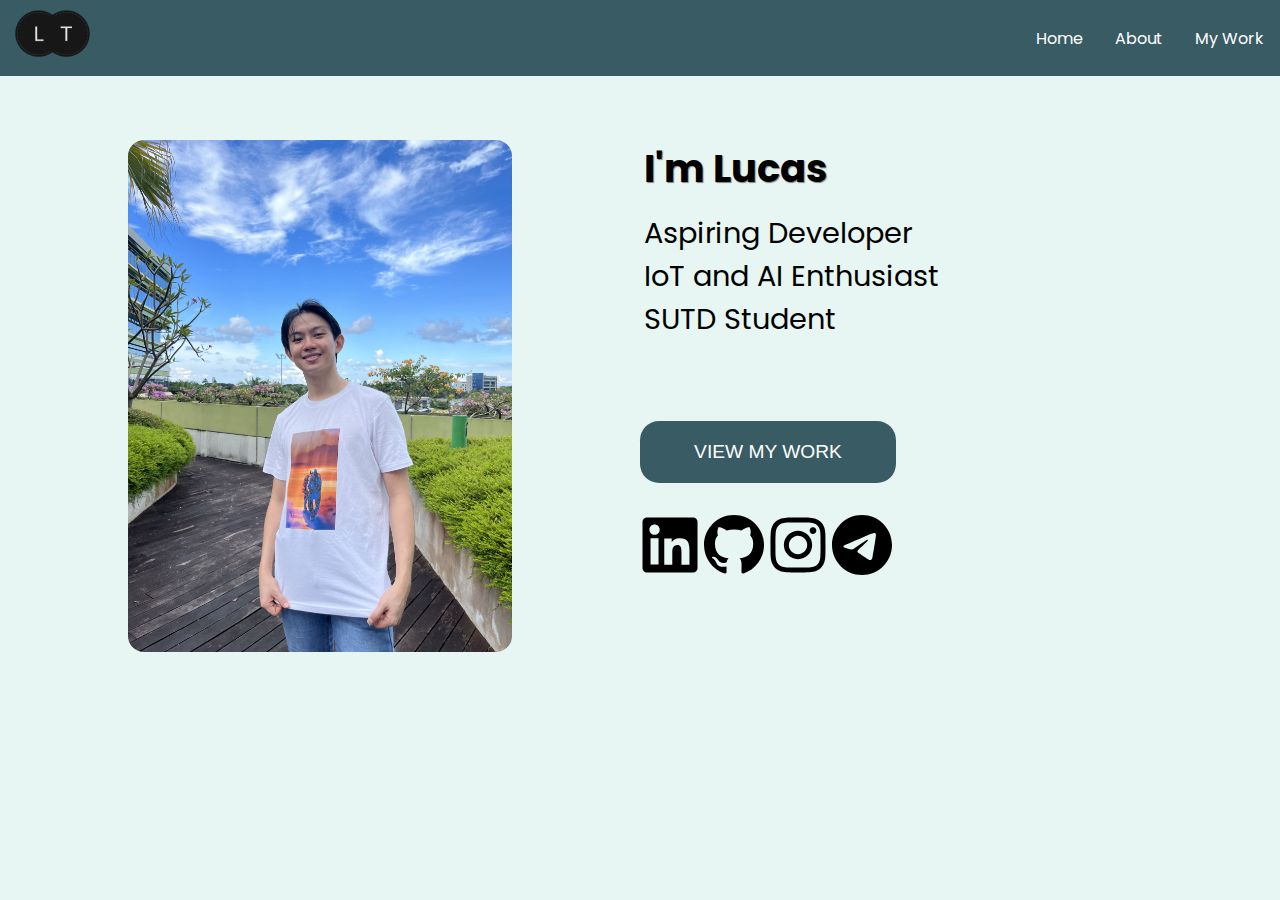
<file: index.html>
<!DOCTYPE html>
<html lang="en">
<head>
    <meta charset="UTF-8">
    <meta http-equiv="X-UA-Compatible" content="IE=edge">
    <meta name="viewport" content="width=device-width, initial-scale=1.0">
    <title>Home</title>
    <link rel="stylesheet" href="styles.css">
    <script src="script.js" defer></script>
    
</head>
<body>
    <header>
        <nav class="navbar">
            <div class="'brand-icon">
                <img src="./assets//icons/LT-logos_transparent 1.svg" alt="">
            </div>

            <a href="#" class="toggle-button">
                <span class="bar"></span>
                <span class="bar"></span>
                <span class="bar"></span>
            </a>

            <div class="navbar-links">
                <ul>
                    <li><a href="index.html">Home</a></li>
                    <li><a href="about.html">About</a></li>
                    <li><a href="projects.html">My Work</a></li>
                </ul>
            </div>
        </nav>
        

    </header>

    <section class="introduction">
        <img class='portrait' src="assets/images/homepage/IMG_3194.jpg" alt="">
        <section class="introductory-text">
            <h1>I'm Lucas</h1>
            <p>Aspiring Developer</p>
            <p>IoT and AI Enthusiast</p>
            <p>SUTD Student</p>
        </section>
        <section class="view-projects">
            <button class="button"><a href="projects.html">VIEW MY WORK</a></button>
            <footer class="contact-icons">
                <ul>
                    <li><a href="https://www.linkedin.com/in/lucas-toh"><img src="./assets/icons/akar-icons_linkedin-box-fill.svg" alt=""></a></li>
                    <li><a href="https://github.com/tohhylucas"><img src="./assets/icons/akar-icons_github-fill.svg" alt=""></a></li>
                    <li><a href="https://www.instagram.com/tohhylucas/"><img src="./assets/icons/akar-icons_instagram-fill.svg" alt=""></a></li>
                    <li><a href="https://t.me/lucasismyname"><img src="./assets/icons/akar-icons_telegram-fill.svg" alt=""></a></li>
                </ul>
            </footer>
        </section>
    </section>

    
</body>
</html>
</file>
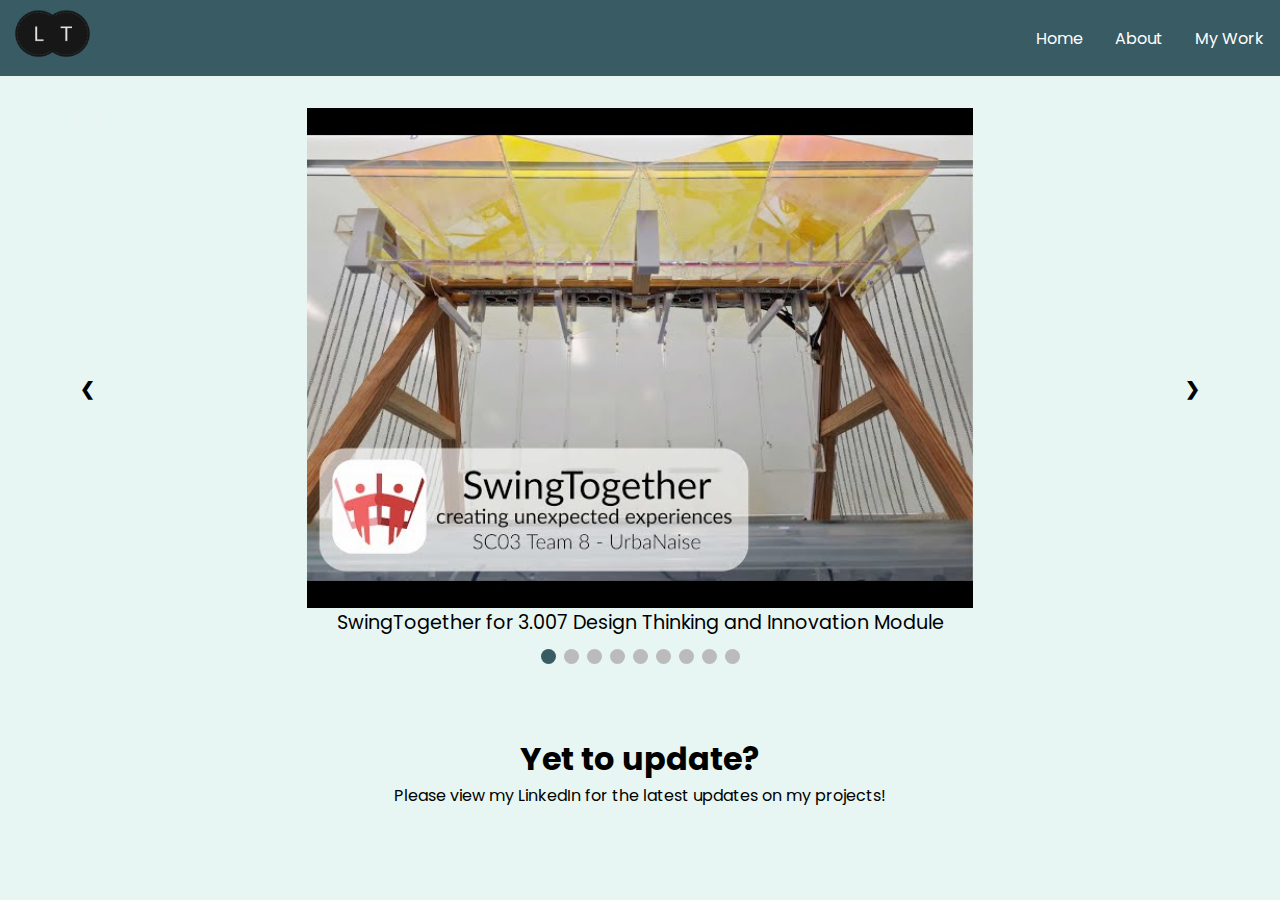
<file: projects.html>
<!DOCTYPE html>
<html lang="en">
<head>
    <meta charset="UTF-8">
    <meta http-equiv="X-UA-Compatible" content="IE=edge">
    <meta name="viewport" content="width=device-width, initial-scale=1.0">
    <title>About Me</title>
    <link rel="stylesheet" href="styles.css">
    <script src="script.js" defer></script>

</head>
<body>
    <header>
        <nav class="navbar">
            <div class="'brand-icon">
                <img src="./assets//icons/LT-logos_transparent 1.svg" alt="">
            </div>

            <a href="#" class="toggle-button">
                <span class="bar"></span>
                <span class="bar"></span>
                <span class="bar"></span>
            </a>

            <div class="navbar-links">
                <ul>
                    <li><a href="index.html">Home</a></li>
                    <li><a href="about.html">About</a></li>
                    <li><a href="projects.html">My Work</a></li>
                </ul>
            </div>
        </nav>
    </header>




<section class="carousel">
        
        <!-- Slideshow container -->
<div class="slideshow-container">

    <!-- Full-width images with number and caption text -->
    <div class="mySlides fade">
      <div class="numbertext">1 / 9</div>
      <a href="/projects_html/1.html"><img src="assets/images/projects/1.jpg" ></a>
      <div class="text">SwingTogether for 3.007 Design Thinking and Innovation Module
      </div>
    </div>
  
    <div class="mySlides fade">
      <div class="numbertext">2 / 9</div>
      <a href="/projects_html/2.html"><img src="assets/images/projects/2.jpg"></a>
      <div class="text">Our entry for the DSTA BrainHack 2022 Hackathon</div>
    </div>
  
    <div class="mySlides fade">
      <div class="numbertext">3 / 9</div>
      <a href="/projects_html/3.html"><img src="assets/images/projects/3.jpg"></a>
      <div class="text">Laundry Price and Debt Tracker I made for my father</div>
    </div>
    
    <div class="mySlides fade">
        <div class="numbertext">4 / 9</div>
        <a href="/projects_html/4.html"><img src="assets/images/projects/4.jpg"></a>
        <div class="text">Our entry for the NUS LifeHack 2022 Hackathon</div>
    </div>

    <div class="mySlides fade">
        <div class="numbertext">5 / 9</div>
        <a href="/projects_html/5.html"><img src="assets/images/projects/5.jpg"></a>
        <div class="text">Personal OpenCV Project to solve a particular gamemode from Human Benchmark</div>
    </div>

    <div class="mySlides fade">
        <div class="numbertext">6 / 9</div>
        <a href="/projects_html/6.html"><img src="assets/images/projects/6.jpg"></a>
        <div class="text">Data Driven World Machine Learning Project</div>
    </div>

    <div class="mySlides fade">
        <div class="numbertext">7 / 9</div>
        <a href="/projects_html/7.html"><img src="assets/images/projects/7.jpg" style="margin-left: 28%;"></a>
        <div class="text">Designing Energy Systems Project</div>
    </div>

    <div class="mySlides fade">
        <div class="numbertext">8 / 9</div>
        <a href="/projects_html/8.html"><img src="assets/images/projects/8.jpg" style="margin-left: 34%;"></a>
        <div class="text">Say Hello to AIPARELLO</div>
    </div>

    <div class="mySlides fade">
        <div class="numbertext">8 / 9</div>
        <a href="/projects_html/9.html"><img src="assets/images/projects/9.jpg" style="margin-left: 25%;"></a>
        <div class="text">Traffic Light Showdown</div>
    </div>

    

    
  
    <!-- Next and previous buttons -->
    <a class="prev" onclick="plusSlides(-1)">&#10094;</a>
    <a class="next" onclick="plusSlides(1)">&#10095;</a>
  </div>
  <br>
  
  <!-- The dots/circles -->
  <div class='dots' style="text-align:center">
    <span class="dot" onclick="currentSlide(1)"></span>
    <span class="dot" onclick="currentSlide(2)"></span>
    <span class="dot" onclick="currentSlide(3)"></span>
    <span class="dot" onclick="currentSlide(4)"></span>
    <span class="dot" onclick="currentSlide(5)"></span>
    <span class="dot" onclick="currentSlide(6)"></span>
    <span class="dot" onclick="currentSlide(7)"></span>
    <span class="dot" onclick="currentSlide(8)"></span>
    <span class="dot" onclick="currentSlide(9)"></span>
  </div>
        
    </section>

    <div class="bottom-text">
        <h1> Yet to update?</h1>
        <p> Please view my LinkedIn for the latest updates on my projects!</p>
    </div>
</body>
</file>
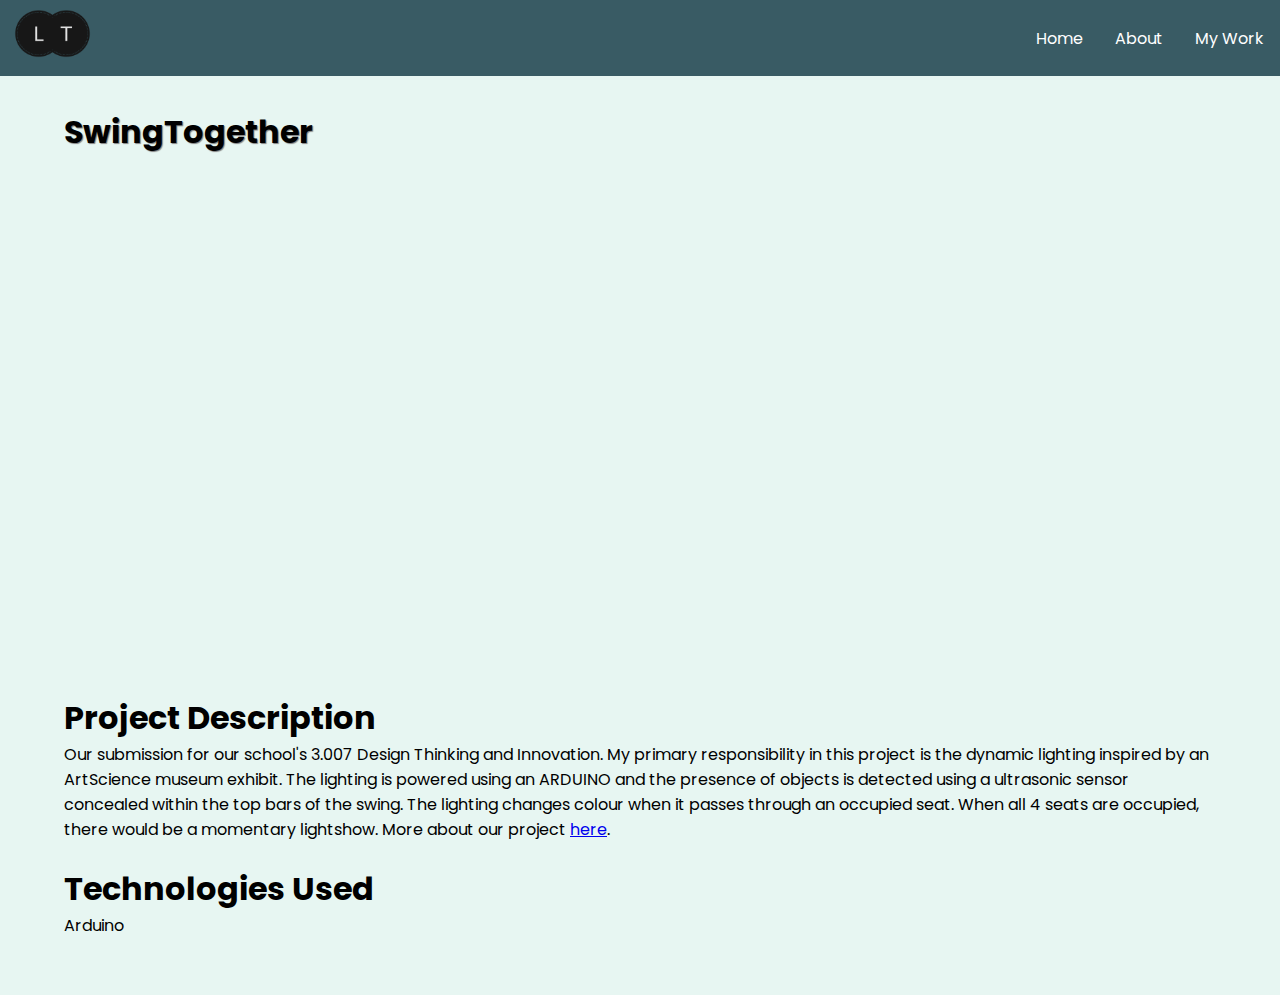
<file: projects_html/1.html>
<!DOCTYPE html>
<html lang="en">
<head>
    <meta charset="UTF-8">
    <meta http-equiv="X-UA-Compatible" content="IE=edge">
    <meta name="viewport" content="width=device-width, initial-scale=1.0">
    <title>About Me</title>
    <link rel="stylesheet" href="../styles.css">
    <script src="../script.js" defer></script>

</head>
<body>
    <header>
        <nav class="navbar">
            <div class="'brand-icon">
                <img src="../assets//icons/LT-logos_transparent 1.svg" alt="">
            </div>

            <a href="#" class="toggle-button">
                <span class="bar"></span>
                <span class="bar"></span>
                <span class="bar"></span>
            </a>

            <div class="navbar-links">
                <ul>
                    <li><a href="../index.html">Home</a></li>
                    <li><a href="../about.html">About</a></li>
                    <li><a href="../projects.html">My Work</a></li>
                </ul>
            </div>
        </nav>
    </header>

    <div class="project-title">
        <h1>SwingTogether</h1>
    </div>

    <div class="project-photo">
        <iframe width="1263" height="480" src="https://www.youtube.com/embed/2uPsw7HirVw" title="SwingTogether - 03.007 DTI Project (SC03 Team 8 - UrbaNaise)" frameborder="0" allow="accelerometer; autoplay; clipboard-write; encrypted-media; gyroscope; picture-in-picture" allowfullscreen></iframe>
    </div>

    <div class="project-text">
        <div class="project-description">
            <h1>Project Description</h1>
            <p>Our submission for our school's 3.007 Design Thinking and Innovation. My primary responsibility in this project is the dynamic lighting inspired by an ArtScience museum exhibit. The lighting is powered using an ARDUINO and the presence of objects is detected using a ultrasonic sensor concealed within the top bars of the swing. The lighting changes colour when it passes through an occupied seat. When all 4 seats are occupied, there would be a momentary lightshow. More about our project <a href="http://asd.courses.sutd.edu.sg/dti-teams/project-part-4-45/">here</a>.</p>
        </div>
        <div class="technologies-used">
            <h1>Technologies Used</h1>
            <p> Arduino </p>
        </div>
    </div>


</body>
</file>
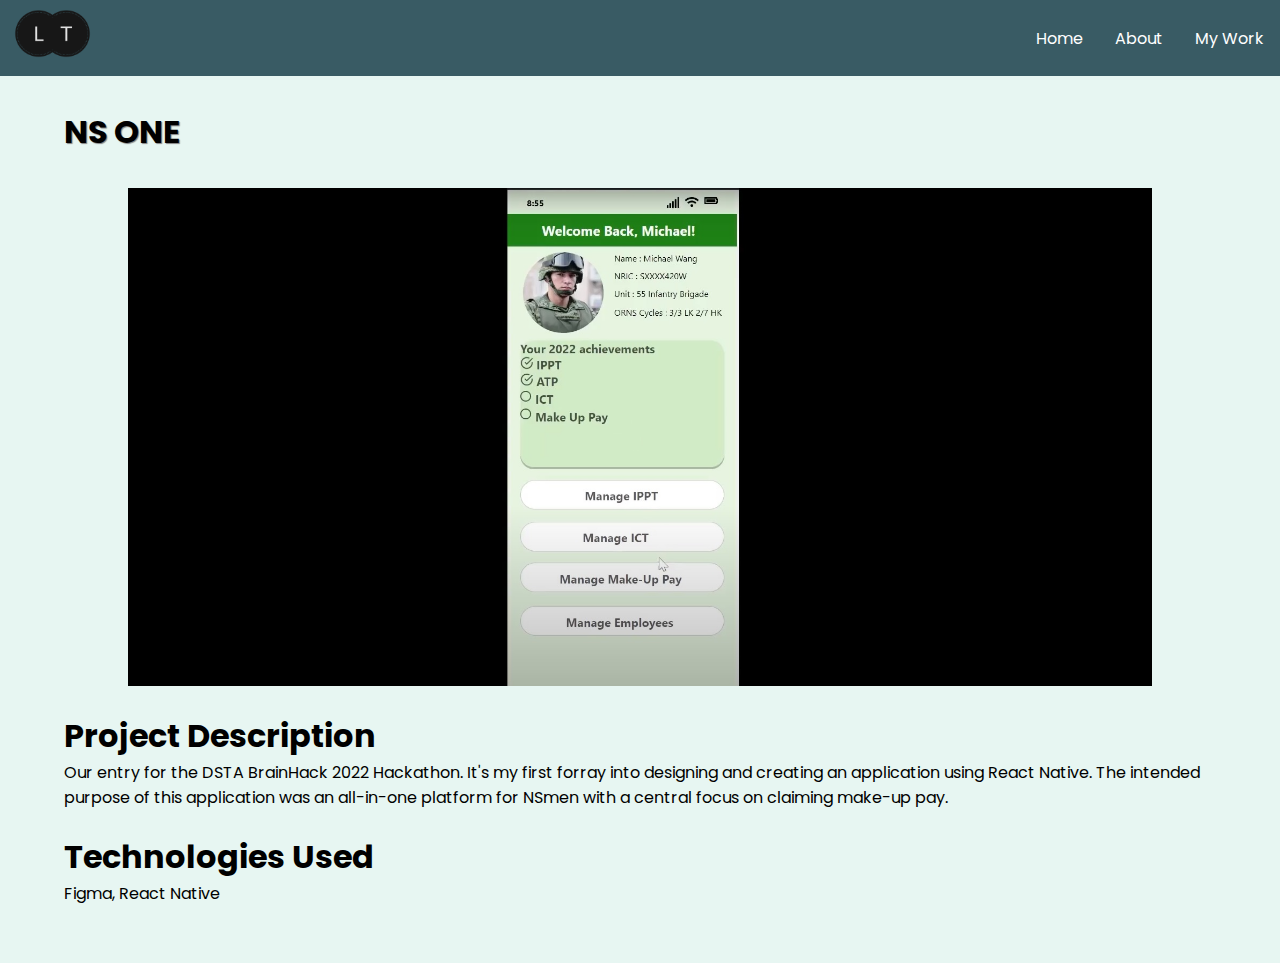
<file: projects_html/2.html>
<!DOCTYPE html>
<html lang="en">
<head>
    <meta charset="UTF-8">
    <meta http-equiv="X-UA-Compatible" content="IE=edge">
    <meta name="viewport" content="width=device-width, initial-scale=1.0">
    <title>About Me</title>
    <link rel="stylesheet" href="../styles.css">
    <script src="../script.js" defer></script>

</head>
<body>
    <header>
        <nav class="navbar">
            <div class="'brand-icon">
                <img src="../assets//icons/LT-logos_transparent 1.svg" alt="">
            </div>

            <a href="#" class="toggle-button">
                <span class="bar"></span>
                <span class="bar"></span>
                <span class="bar"></span>
            </a>

            <div class="navbar-links">
                <ul>
                    <li><a href="../index.html">Home</a></li>
                    <li><a href="../about.html">About</a></li>
                    <li><a href="../projects.html">My Work</a></li>
                </ul>
            </div>
        </nav>
    </header>

    <div class="project-title">
        <h1>NS ONE</h1>
    </div>

    <div class="project-photo">
        <a href="https://drive.google.com/file/d/1ZgJFSYtw5yHXvu1C4acSxr5i_Wp3KcgR/view"><img src="../assets/images/projects/2.jpg" alt=""></a>
    </div>

    <div class="project-text">
        <div class="project-description">
            <h1>Project Description</h1>
            <p>Our entry for the DSTA BrainHack 2022 Hackathon. It's my first forray into designing and creating an application using React Native. The intended purpose of this application was an all-in-one platform for NSmen with a central focus on claiming make-up pay.</p>
        </div>
        <div class="technologies-used">
            <h1>Technologies Used</h1>
            <p> Figma, React Native</p>
        </div>
    </div>


</body>
</file>
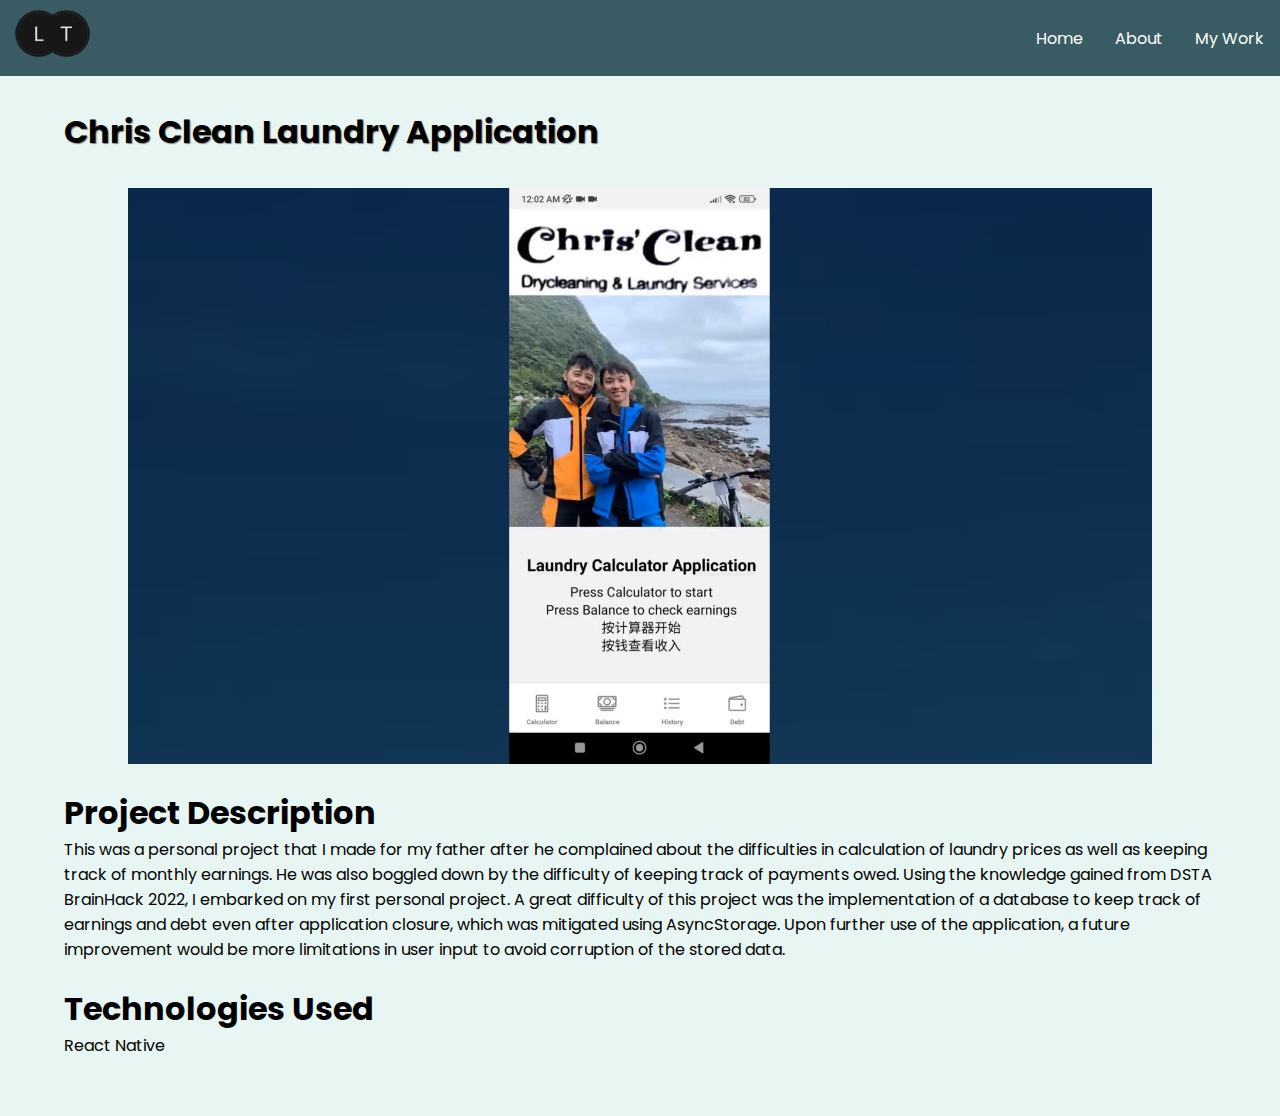
<file: projects_html/3.html>
<!DOCTYPE html>
<html lang="en">
<head>
    <meta charset="UTF-8">
    <meta http-equiv="X-UA-Compatible" content="IE=edge">
    <meta name="viewport" content="width=device-width, initial-scale=1.0">
    <title>About Me</title>
    <link rel="stylesheet" href="../styles.css">
    <script src="../script.js" defer></script>

</head>
<body>
    <header>
        <nav class="navbar">
            <div class="'brand-icon">
                <img src="../assets//icons/LT-logos_transparent 1.svg" alt="">
            </div>

            <a href="#" class="toggle-button">
                <span class="bar"></span>
                <span class="bar"></span>
                <span class="bar"></span>
            </a>

            <div class="navbar-links">
                <ul>
                    <li><a href="../index.html">Home</a></li>
                    <li><a href="../about.html">About</a></li>
                    <li><a href="../projects.html">My Work</a></li>
                </ul>
            </div>
        </nav>
    </header>

    <div class="project-title">
        <h1>Chris Clean Laundry Application</h1>
    </div>

    <div class="project-photo">
        <a href="https://www.linkedin.com/posts/lucas-toh_after-learning-react-native-during-the-dsta-ugcPost-6949758104464941056-nhDy?utm_source=share&utm_medium=member_desktop"><img src="../assets/images/projects/3.jpg" alt=""></a>
    </div>

    <div class="project-text">
        <div class="project-description">
            <h1>Project Description</h1>
            <p>This was a personal project that I made for my father after he complained about the difficulties in calculation of laundry prices as well as keeping track of monthly earnings. He was also boggled down by the difficulty of keeping track of payments owed. Using the knowledge gained from DSTA BrainHack 2022, I embarked on my first personal project. A great difficulty of this project was the implementation of a database to keep track of earnings and debt even after application closure, which was mitigated using AsyncStorage. Upon further use of the application, a future improvement would be more limitations in user input to avoid corruption of the stored data. </p>
        </div>
        <div class="technologies-used">
            <h1>Technologies Used</h1>
            <p> React Native </p>
        </div>
    </div>


</body>
</file>
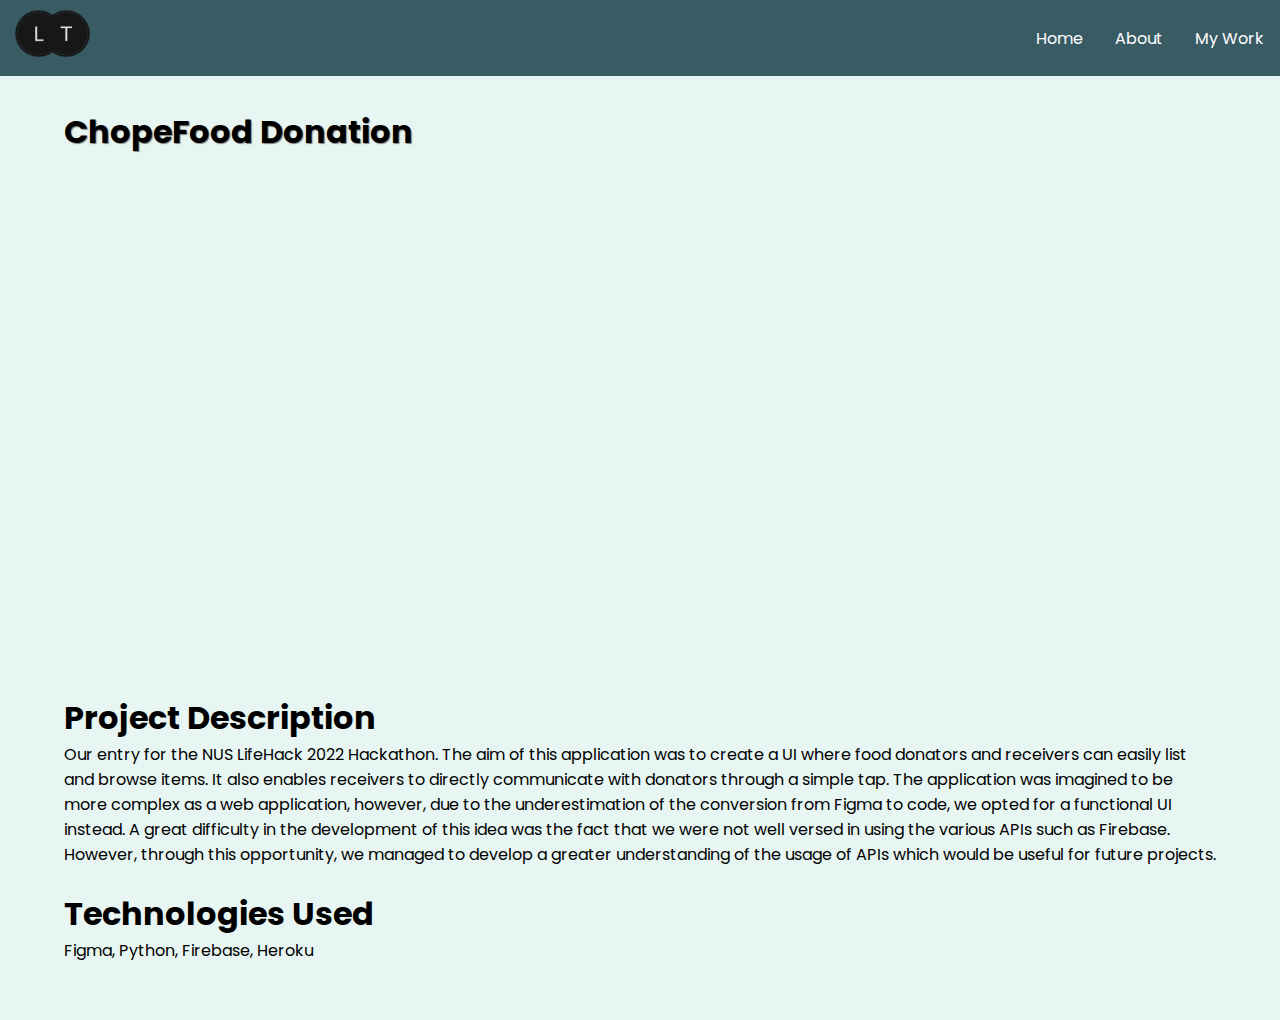
<file: projects_html/4.html>
<!DOCTYPE html>
<html lang="en">
<head>
    <meta charset="UTF-8">
    <meta http-equiv="X-UA-Compatible" content="IE=edge">
    <meta name="viewport" content="width=device-width, initial-scale=1.0">
    <title>About Me</title>
    <link rel="stylesheet" href="../styles.css">
    <script src="../script.js" defer></script>

</head>
<body>
    <header>
        <nav class="navbar">
            <div class="'brand-icon">
                <img src="../assets//icons/LT-logos_transparent 1.svg" alt="">
            </div>

            <a href="#" class="toggle-button">
                <span class="bar"></span>
                <span class="bar"></span>
                <span class="bar"></span>
            </a>

            <div class="navbar-links">
                <ul>
                    <li><a href="../index.html">Home</a></li>
                    <li><a href="../about.html">About</a></li>
                    <li><a href="../projects.html">My Work</a></li>
                </ul>
            </div>
        </nav>
    </header>

    <div class="project-title">
        <h1>ChopeFood Donation</h1>
    </div>

    <div class="project-photo">
        <iframe width="1263" height="480" src="https://www.youtube.com/embed/g8x000OHXRc" title="ChopeFood Debut" frameborder="0" allow="accelerometer; autoplay; clipboard-write; encrypted-media; gyroscope; picture-in-picture" allowfullscreen></iframe>
    </div>

    <div class="project-text">
        <div class="project-description">
            <h1>Project Description</h1>
            <p>Our entry for the NUS LifeHack 2022 Hackathon. The aim of this application was to create a UI where food donators and receivers can easily list and browse items. It also enables receivers to directly communicate with donators through a simple tap. The application was imagined to be more complex as a web application, however, due to the underestimation of the conversion from Figma to code, we opted for a functional UI instead. A great difficulty in the development of this idea was the fact that we were not well versed in using the various APIs such as Firebase. However, through this opportunity, we managed to develop a greater understanding of the usage of APIs which would be useful for future projects.  </p>
        </div>
        <div class="technologies-used">
            <h1>Technologies Used</h1>
            <p> Figma, Python, Firebase, Heroku </p>
        </div>
    </div>


</body>
</file>
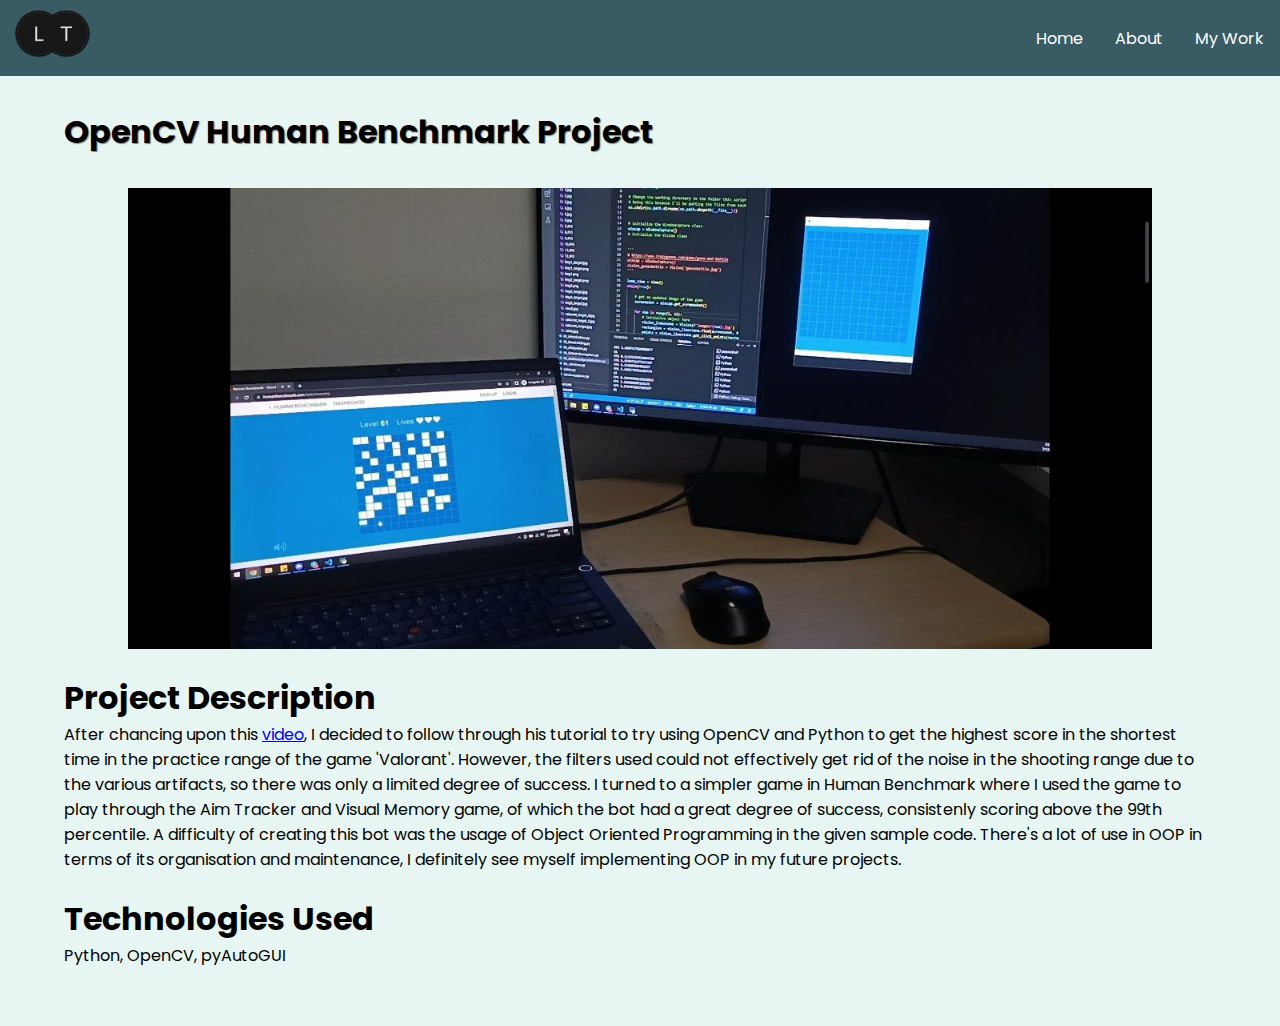
<file: projects_html/5.html>
<!DOCTYPE html>
<html lang="en">
<head>
    <meta charset="UTF-8">
    <meta http-equiv="X-UA-Compatible" content="IE=edge">
    <meta name="viewport" content="width=device-width, initial-scale=1.0">
    <title>About Me</title>
    <link rel="stylesheet" href="../styles.css">
    <script src="../script.js" defer></script>

</head>
<body>
    <header>
        <nav class="navbar">
            <div class="'brand-icon">
                <img src="../assets//icons/LT-logos_transparent 1.svg" alt="">
            </div>

            <a href="#" class="toggle-button">
                <span class="bar"></span>
                <span class="bar"></span>
                <span class="bar"></span>
            </a>

            <div class="navbar-links">
                <ul>
                    <li><a href="../index.html">Home</a></li>
                    <li><a href="../about.html">About</a></li>
                    <li><a href="../projects.html">My Work</a></li>
                </ul>
            </div>
        </nav>
    </header>

    <div class="project-title">
        <h1>OpenCV Human Benchmark Project</h1>
    </div>

    <div class="project-photo">
        <a href="https://www.linkedin.com/posts/lucas-toh_ive-always-been-intrigued-by-bots-in-video-activity-6954764081589350400-GRva?utm_source=share&utm_medium=member_desktop"><img src="../assets/images/projects/5.jpg" alt=""></a>
    </div>

    <div class="project-text">
        <div class="project-description">
            <h1>Project Description</h1>
            <p>After chancing upon this <a href="https://www.youtube.com/watch?v=KecMlLUuiE4&ab_channel=LearnCodeByGaming">video</a>, 
                I decided to follow through his tutorial to try using OpenCV and Python to get the highest score in the shortest time in the practice range of 
                the game 'Valorant'. However, the filters used could not effectively get rid of the noise in the shooting range due to the various artifacts, so there was only
                a limited degree of success. I turned to a simpler game in Human Benchmark where I used the game to play through the Aim Tracker and Visual Memory game, of which
                the bot had a great degree of success, consistenly scoring above the 99th percentile. A difficulty of creating this bot was the usage of Object Oriented Programming
                in the given sample code. There's a lot of use in OOP in terms of its organisation and maintenance, I definitely see myself implementing OOP in my future projects.</p>
        </div>
        <div class="technologies-used">
            <h1>Technologies Used</h1>
            <p> Python, OpenCV, pyAutoGUI </p>
        </div>
    </div>


</body>
</file>
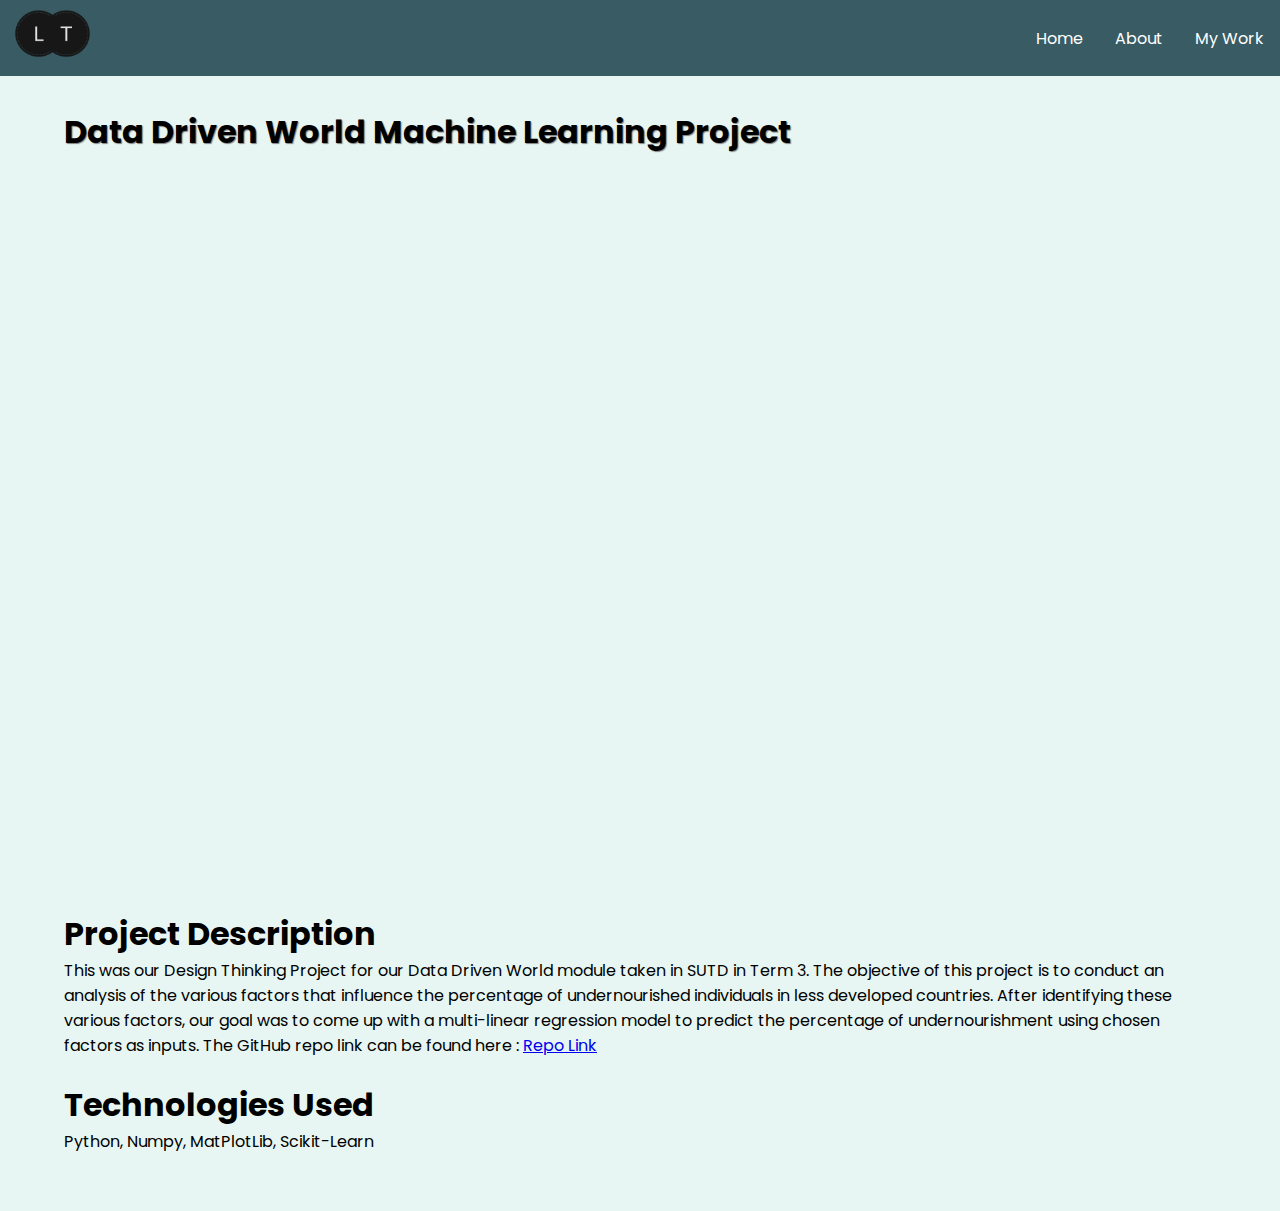
<file: projects_html/6.html>
<!DOCTYPE html>
<html lang="en">
<head>
    <meta charset="UTF-8">
    <meta http-equiv="X-UA-Compatible" content="IE=edge">
    <meta name="viewport" content="width=device-width, initial-scale=1.0">
    <title>About Me</title>
    <link rel="stylesheet" href="../styles.css">
    <script src="../script.js" defer></script>

</head>
<body>
    <header>
        <nav class="navbar">
            <div class="'brand-icon">
                <img src="../assets//icons/LT-logos_transparent 1.svg" alt="">
            </div>

            <a href="#" class="toggle-button">
                <span class="bar"></span>
                <span class="bar"></span>
                <span class="bar"></span>
            </a>

            <div class="navbar-links">
                <ul>
                    <li><a href="../index.html">Home</a></li>
                    <li><a href="../about.html">About</a></li>
                    <li><a href="../projects.html">My Work</a></li>
                </ul>
            </div>
        </nav>
    </header>

    <div class="project-title">
        <h1>Data Driven World Machine Learning Project</h1>
    </div>

    <div class="project-photo">
        <iframe width="1237" height="696" src="https://www.youtube.com/embed/6vig5opXJuo" title="Group 4 DDW" frameborder="0" allow="accelerometer; autoplay; clipboard-write; encrypted-media; gyroscope; picture-in-picture; web-share" allowfullscreen></iframe>
    </div>

    <div class="project-text">
        <div class="project-description">
            <h1>Project Description</h1>
            <p>This was our Design Thinking Project for our Data Driven World module taken in SUTD in Term 3. The objective of this project is to 
                conduct an analysis of the various factors that influence the percentage of undernourished individuals in less developed countries.
                After identifying these various factors, our goal was to come up with a multi-linear regression model to predict the percentage of
                undernourishment using chosen factors as inputs. The GitHub repo link can be found here : <a href="https://github.com/tohhylucas/DDW2D">Repo Link</a>

            </p>
        </div>
        <div class="technologies-used">
            <h1>Technologies Used</h1>
            <p> Python, Numpy, MatPlotLib, Scikit-Learn </p>
        </div>
    </div>


</body>
</file>
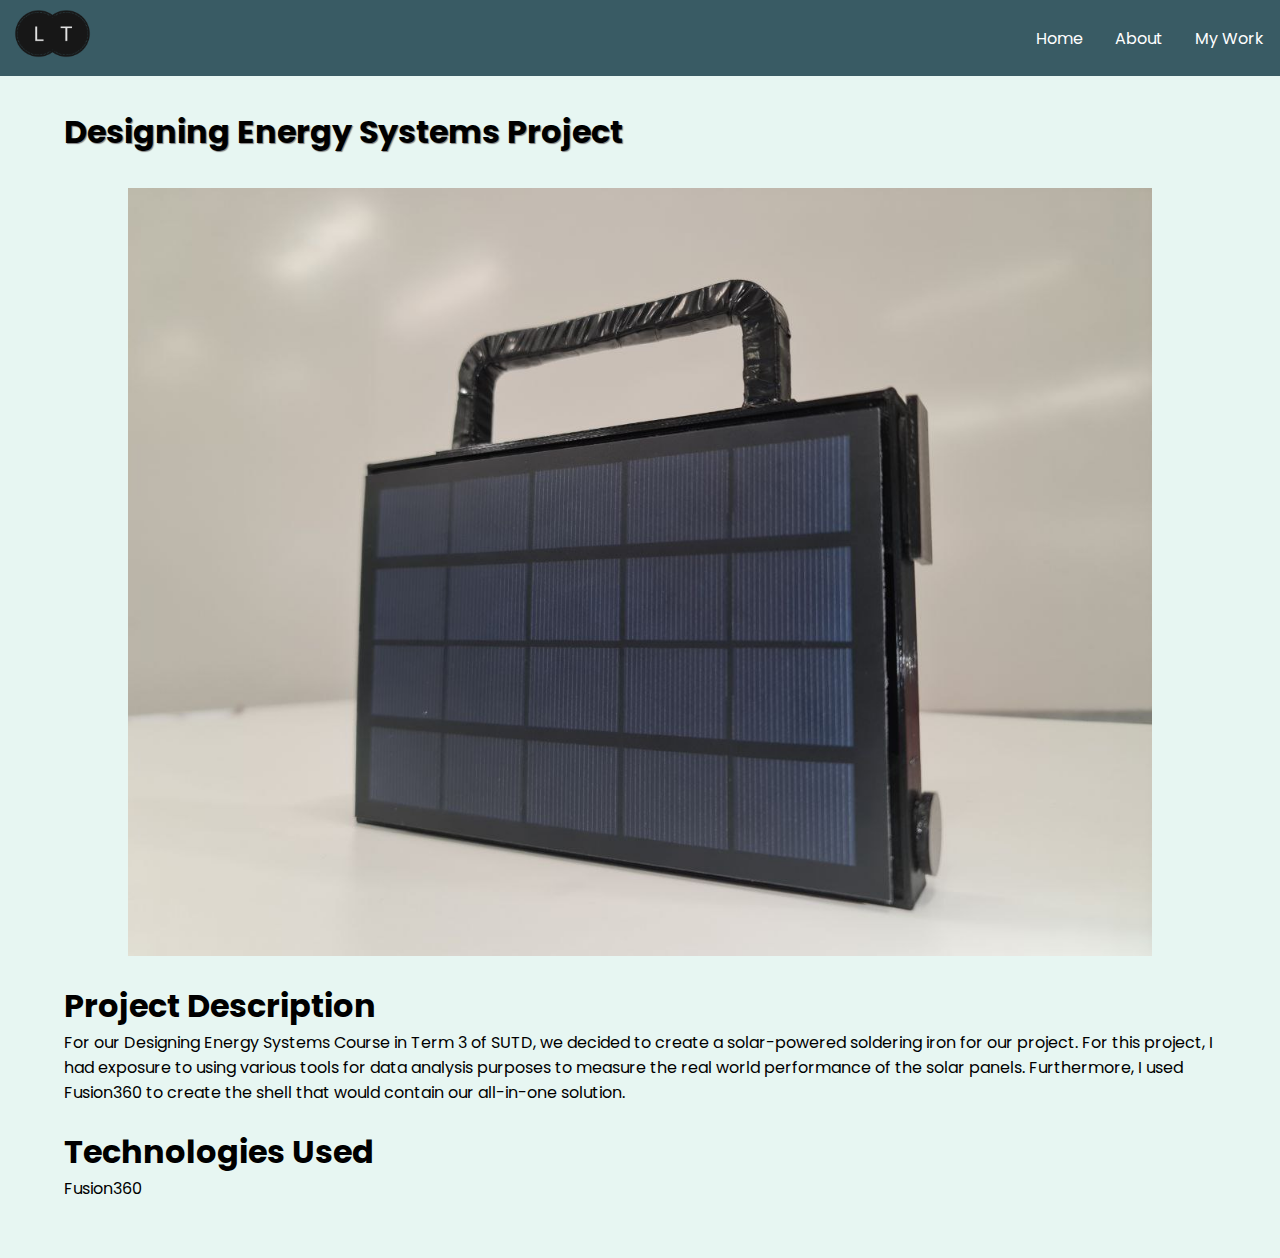
<file: projects_html/7.html>
<!DOCTYPE html>
<html lang="en">
<head>
    <meta charset="UTF-8">
    <meta http-equiv="X-UA-Compatible" content="IE=edge">
    <meta name="viewport" content="width=device-width, initial-scale=1.0">
    <title>About Me</title>
    <link rel="stylesheet" href="../styles.css">
    <script src="../script.js" defer></script>

</head>
<body>
    <header>
        <nav class="navbar">
            <div class="'brand-icon">
                <img src="../assets//icons/LT-logos_transparent 1.svg" alt="">
            </div>

            <a href="#" class="toggle-button">
                <span class="bar"></span>
                <span class="bar"></span>
                <span class="bar"></span>
            </a>

            <div class="navbar-links">
                <ul>
                    <li><a href="../index.html">Home</a></li>
                    <li><a href="../about.html">About</a></li>
                    <li><a href="../projects.html">My Work</a></li>
                </ul>
            </div>
        </nav>
    </header>

    <div class="project-title">
        <h1>Designing Energy Systems Project</h1>
    </div>

    <div class="project-photo">
        <a href="https://docs.google.com/document/d/1Fmni4yJXA8mvQ9hVwDFf9qXMyNHRDCViTjFNFELb6RA/edit"><img src="../assets/images/projects/7.jpg" alt=""></a>
    </div>

    <div class="project-text">
        <div class="project-description">
            <h1>Project Description</h1>
            <p> For our Designing Energy Systems Course in Term 3 of SUTD, we decided to create a solar-powered soldering iron for our project.
                For this project, I had exposure to using various tools for data analysis purposes to measure the real world performance of the 
                solar panels. Furthermore, I used Fusion360 to create the shell that would contain our all-in-one solution. 
            </p>
        </div>
        <div class="technologies-used">
            <h1>Technologies Used</h1>
            <p> Fusion360 </p>
        </div>
    </div>


</body>
</file>
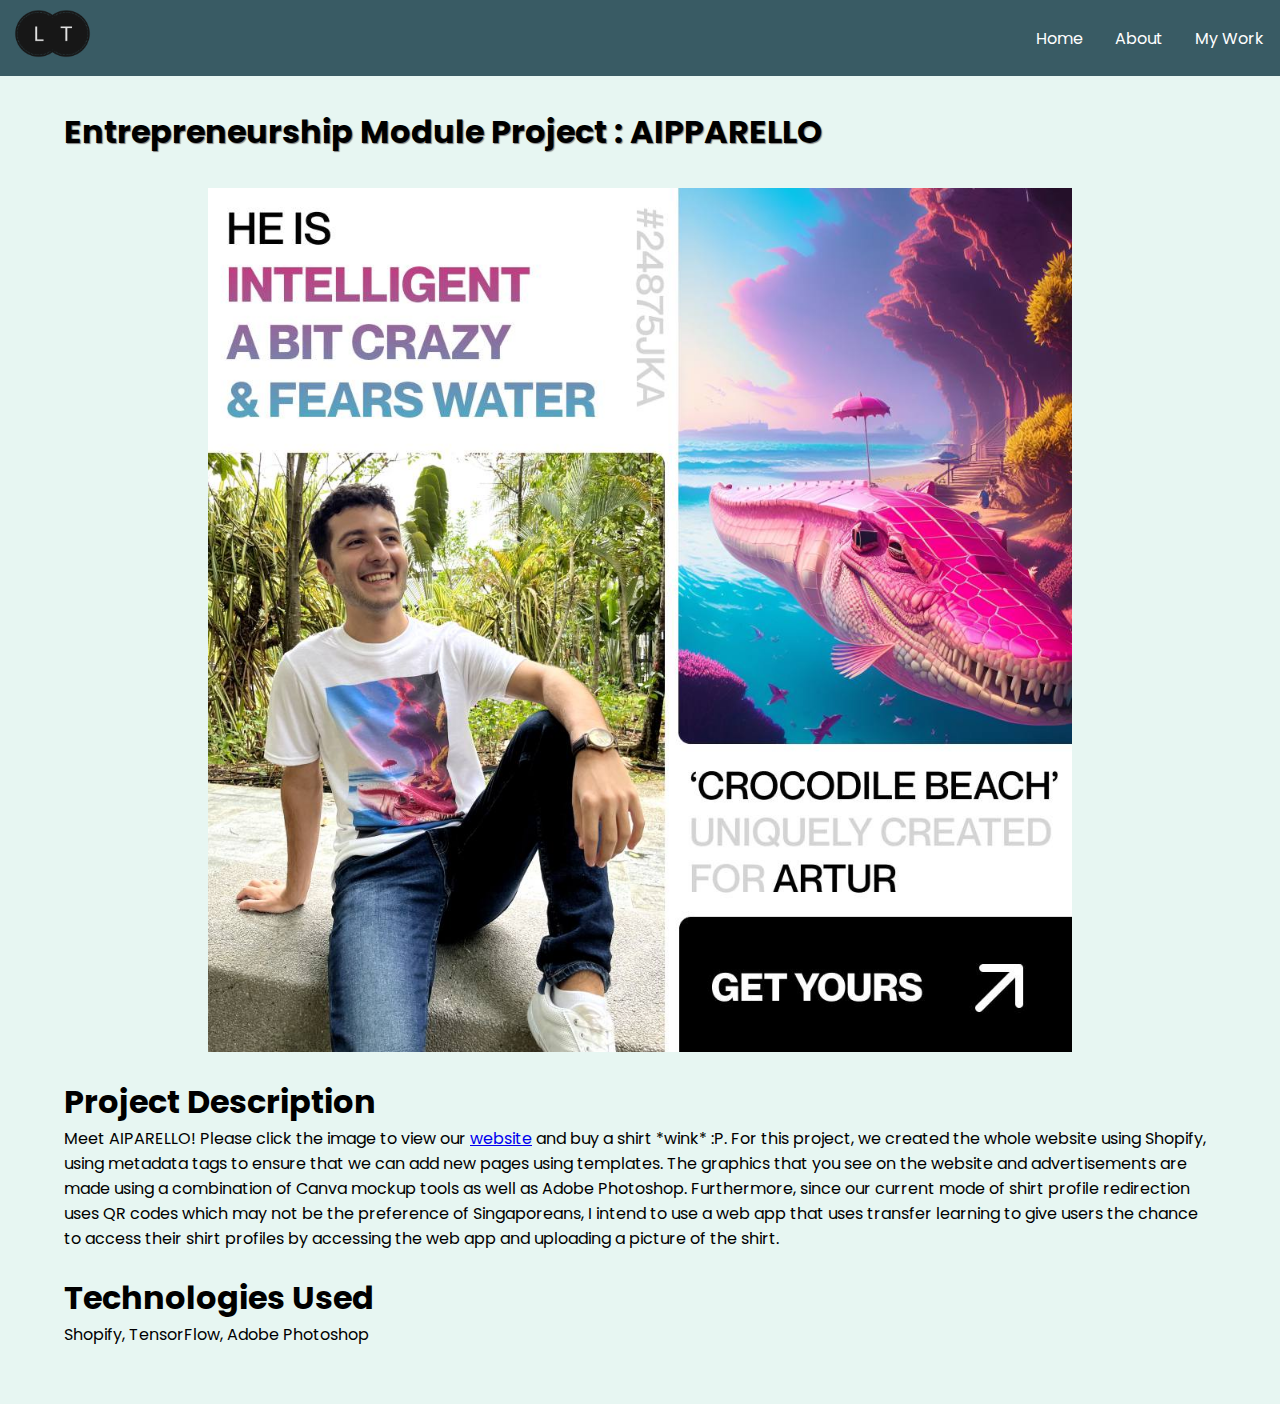
<file: projects_html/8.html>
<!DOCTYPE html>
<html lang="en">
<head>
    <meta charset="UTF-8">
    <meta http-equiv="X-UA-Compatible" content="IE=edge">
    <meta name="viewport" content="width=device-width, initial-scale=1.0">
    <title>About Me</title>
    <link rel="stylesheet" href="../styles.css">
    <script src="../script.js" defer></script>

</head>
<body>
    <header>
        <nav class="navbar">
            <div class="'brand-icon">
                <img src="../assets//icons/LT-logos_transparent 1.svg" alt="">
            </div>

            <a href="#" class="toggle-button">
                <span class="bar"></span>
                <span class="bar"></span>
                <span class="bar"></span>
            </a>

            <div class="navbar-links">
                <ul>
                    <li><a href="../index.html">Home</a></li>
                    <li><a href="../about.html">About</a></li>
                    <li><a href="../projects.html">My Work</a></li>
                </ul>
            </div>
        </nav>
    </header>

    <div class="project-title">
        <h1>Entrepreneurship Module Project : AIPPARELLO</h1>
    </div>

    <div class="project-photo">
        <a href="https://www.aipparello.com"><img src="../assets/images/projects/8.jpg" alt=""></a>
    </div>

    <div class="project-text">
        <div class="project-description">
            <h1>Project Description</h1>
            <p> Meet AIPARELLO! Please click the image to view our <a href="https://www.aipparello.com">website</a> and buy a shirt *wink* :P.
                For this project, we created the whole website using Shopify, using metadata tags to ensure that we can add new pages using
                templates. The graphics that you see on the website and advertisements are made using a combination of Canva mockup tools as well 
                as Adobe Photoshop. Furthermore, since our current mode of shirt profile redirection uses QR codes which may not be the preference of 
                Singaporeans, I intend to use a web app that uses transfer learning to give users the chance to access their shirt profiles by accessing 
                the web app and uploading a picture of the shirt.
            </p>
        </div>
        <div class="technologies-used">
            <h1>Technologies Used</h1>
            <p> Shopify, TensorFlow, Adobe Photoshop </p>
        </div>
    </div>


</body>
</file>
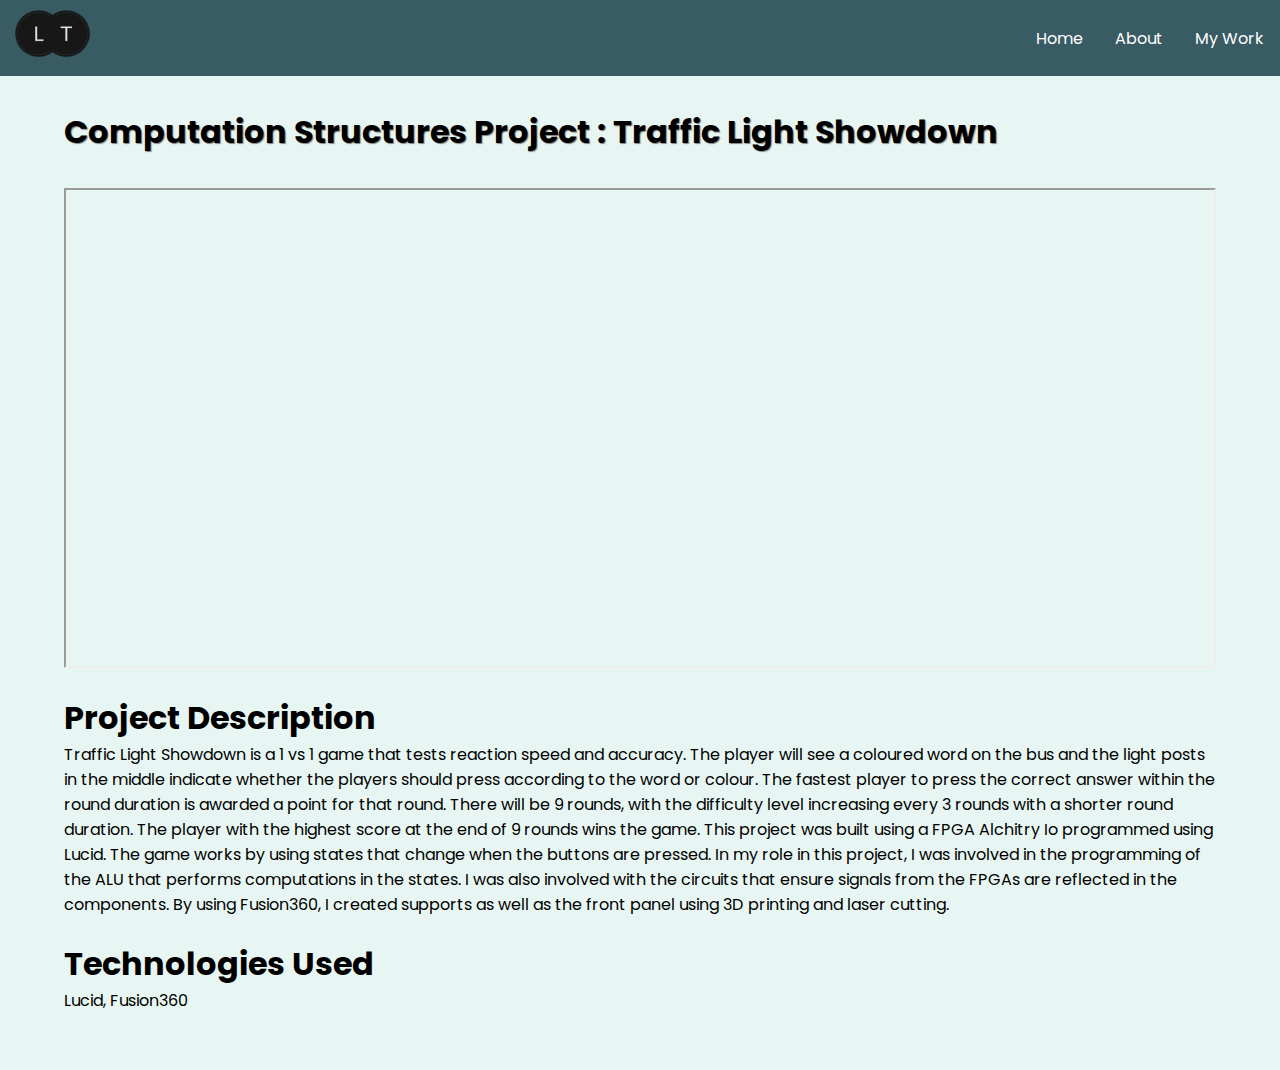
<file: projects_html/9.html>
<!DOCTYPE html>
<html lang="en">
<head>
    <meta charset="UTF-8">
    <meta http-equiv="X-UA-Compatible" content="IE=edge">
    <meta name="viewport" content="width=device-width, initial-scale=1.0">
    <title>About Me</title>
    <link rel="stylesheet" href="../styles.css">
    <script src="../script.js" defer></script>

</head>
<body>
    <header>
        <nav class="navbar">
            <div class="'brand-icon">
                <img src="../assets//icons/LT-logos_transparent 1.svg" alt="">
            </div>

            <a href="#" class="toggle-button">
                <span class="bar"></span>
                <span class="bar"></span>
                <span class="bar"></span>
            </a>

            <div class="navbar-links">
                <ul>
                    <li><a href="../index.html">Home</a></li>
                    <li><a href="../about.html">About</a></li>
                    <li><a href="../projects.html">My Work</a></li>
                </ul>
            </div>
        </nav>
    </header>

    <div class="project-title">
        <h1>Computation Structures Project : Traffic Light Showdown</h1>
    </div>

    <div class="project-photo">
        <iframe src="https://drive.google.com/file/d/1K7xD6vCS2Dl9u4eNYZwFQRnTyJfoSYWi/preview" width="640" height="480" allow="autoplay"></iframe>
    </div>

    <div class="project-text">
        <div class="project-description">
            <h1>Project Description</h1>
            <p> Traffic Light Showdown is a 1 vs 1 game that tests reaction speed and accuracy. 
                The player will see a coloured word on the bus and the light posts in the middle indicate whether the players should press according to the word or colour. 
                The fastest player to press the correct answer within the round duration is awarded a point for that round. 
                There will be 9 rounds, with the difficulty level increasing every 3 rounds with a shorter round duration. 
                The player with the highest score at the end of 9 rounds wins the game.

                This project was built using a FPGA Alchitry Io programmed using Lucid. The game works by using states that change when the buttons are pressed.
                In my role in this project, I was involved in the programming of the ALU that performs computations in the states. I was also involved with the circuits that ensure signals from the FPGAs are reflected in the components.
                By using Fusion360, I created supports as well as the front panel using 3D printing and laser cutting. 

            </p>
        </div>
        <div class="technologies-used">
            <h1>Technologies Used</h1>
            <p> Lucid, Fusion360 </p>
        </div>
    </div>


</body>
</file>
<file: styles.css>
@charset "UTF-8";
@import url("https://fonts.googleapis.com/css2?family=Poppins:wght@300;400;700&display=swap");
:root {
  --primary: #E7F6F2;
  --secondary: #A5C9CA;
  --tertiary: #395B64;
}

* {
  margin: 0;
  padding: 0;
  box-sizing: border-box;
}

body {
  font-family: "Poppins";
  background-color: var(--primary);
}

header {
  margin: 0;
  padding: 0;
  background-color: #395B64;
}
header .navbar {
  display: flex;
  justify-content: space-between;
  align-items: center;
  width: 100%;
}
header .navbar .navbar-links ul {
  display: flex;
}
header .navbar .navbar-links li {
  list-style: none;
}
header .navbar .navbar-links li a {
  text-decoration: none;
  color: white;
  padding: 1rem;
  display: block;
}
header .navbar .navbar-links li:hover {
  background-color: #A5C9CA;
  border-radius: 20%;
  transition: 0.3s;
}
header .toggle-button {
  position: absolute;
  top: 1.5rem;
  right: 1rem;
  display: none;
  flex-direction: column;
  justify-content: space-between;
  width: 30px;
  height: 21px;
}
header .toggle-button .bar {
  height: 3px;
  width: 100%;
  background-color: white;
  border-radius: 10px;
}
@media screen and (max-width: 500px) {
  header .toggle-button {
    display: flex;
  }
  header .navbar-links {
    display: none;
    width: 100%;
  }
  header .navbar-links ul {
    flex-direction: column;
    width: 100%;
  }
  header .navbar-links li {
    text-align: center;
  }
  header .navbar-links li a {
    padding: 0.5rem 1rem !important;
  }
  header .navbar {
    flex-direction: column;
    align-items: flex-start;
  }
  header .navbar-links li:hover {
    border-radius: 0 !important;
  }
  header .navbar-links.active {
    display: flex;
  }
}

section.introduction img.portrait {
  max-width: 80%;
  border-radius: 1em;
  margin-top: 10%;
  margin-left: 10%;
}
section.introduction section.introductory-text {
  margin-top: 1.5em;
  margin-left: 10%;
}
section.introduction section.introductory-text h1 {
  font-size: 2em;
  text-shadow: 1px 1px 1px grey;
}
section.introduction section.introductory-text p {
  font-size: 1.5em;
  margin-top: 1em;
  line-height: 0.5em;
}

section.view-projects {
  margin-top: 2em;
  margin-left: 10%;
  margin-right: 10%;
}
section.view-projects .button {
  border-radius: 1em;
  background-color: var(--tertiary);
  border: none;
  color: #FFFFFF;
  text-align: center;
  font-size: 1.2em;
  padding: 20px;
  width: 100%;
  transition: all 0.5s;
  cursor: pointer;
}
section.view-projects .button a {
  cursor: pointer;
  display: inline-block;
  position: relative;
  transition: 0.5s;
  text-decoration: none;
  color: white;
}
section.view-projects .button a:after {
  content: "»";
  position: absolute;
  opacity: 0;
  top: 0;
  right: -20px;
  transition: 0.5s;
}
section.view-projects .button:hover a {
  padding-right: 25px;
}
section.view-projects .button:hover a:after {
  opacity: 1;
  right: 0;
}

footer.contact-icons {
  margin-top: 2em;
  margin-left: auto;
  margin-right: auto;
  width: 100%;
}
footer.contact-icons ul {
  display: flex;
  width: 100%;
  margin-left: auto;
  margin-right: auto;
}
footer.contact-icons li {
  display: block;
  margin-left: auto;
  margin-right: auto;
}

div.about-me {
  margin-left: 5%;
}
div.about-me h1 {
  padding-top: 0.5em;
  text-shadow: 1px 1px 1px grey;
  font-weight: 500;
}
div.about-me p {
  padding-top: 0.5em;
}

section.school div.school-1 {
  padding-top: 5%;
}
section.school div.school-1 p {
  width: 80%;
  margin-left: 5%;
  margin-top: 5%;
}
section.school div.school-1 img {
  width: 80%;
  margin-left: 5%;
}
section.school div.school-2 {
  padding-top: 5%;
}
section.school div.school-2 p {
  width: 80%;
  margin-left: 5%;
  margin-top: 5%;
}
section.school div.school-2 img {
  width: 80%;
  margin-left: 5%;
}
section.school div.school-3 {
  padding-top: 5%;
}
section.school div.school-3 p {
  width: 80%;
  margin-left: 5%;
  margin-top: 5%;
  padding-bottom: 10%;
}
section.school div.school-3 img {
  width: 80%;
  margin-left: 5%;
}

section.personal {
  background-color: var(--tertiary);
  color: #FFFFFF;
}
section.personal div.personal-intro {
  margin-left: 5%;
}
section.personal div.personal-intro h1 {
  padding-top: 1em;
  text-shadow: 1px 1px 1px grey;
  font-weight: 500;
}
section.personal div.personal-1 {
  padding-top: 5%;
}
section.personal div.personal-1 p {
  width: 80%;
  margin-left: 5%;
  margin-top: 5%;
}
section.personal div.personal-1 img {
  width: 80%;
  margin-left: 5%;
}
section.personal div.personal-2 {
  padding-top: 5%;
}
section.personal div.personal-2 p {
  width: 80%;
  margin-left: 5%;
  margin-top: 5%;
}
section.personal div.personal-2 .fish-photos {
  display: flex;
}
section.personal div.personal-2 img {
  width: 37.5%;
  margin-left: 5%;
}
section.personal div.personal-3 {
  padding-top: 5%;
}
section.personal div.personal-3 p {
  width: 80%;
  margin-left: 5%;
  margin-top: 5%;
  padding-bottom: 10%;
}
section.personal div.personal-3 img {
  width: 80%;
  margin-left: 5%;
}

.carousel {
  margin: 5%;
}
.carousel .title-text {
  margin-bottom: 5%;
}
.carousel .title-text h1 {
  font-size: 2em;
  font-weight: 600;
}

.slideshow-container {
  width: 100%;
  position: relative;
  margin: auto;
}

/* Hide the images by default */
.mySlides {
  display: none;
  width: auto;
  height: auto;
  margin: auto;
}


/* Next & previous buttons */
.prev, .next {
  cursor: pointer;
  position: absolute;
  top: 50%;
  width: auto;
  margin-top: -22px;
  padding: 16px;
  color: white;
  font-weight: bold;
  font-size: 18px;
  transition: 0.6s ease;
  border-radius: 0 3px 3px 0;
  -webkit-user-select: none;
     -moz-user-select: none;
      -ms-user-select: none;
          user-select: none;
}

/* Position the "next button" to the right */
.next {
  right: 0;
  border-radius: 3px 0 0 3px;
}

/* On hover, add a black background color with a little bit see-through */
.prev:hover, .next:hover {
  background-color: rgba(0, 0, 0, 0.8);
}

/* Caption text */
.text {
  color: black;
  font-size: 15px;
  padding: 8px 12px;
  position: relative;
  bottom: 8px;
  width: 100%;
  text-align: center;
}

/* Number text (1/3 etc) */
.numbertext {
  color: #f2f2f2;
  font-size: 12px;
  padding: 8px 12px;
  position: absolute;
  top: 0;
}

/* The dots/bullets/indicators */
.dots {
  position: relative;
  margin-top: -2em;
}

.dot {
  cursor: pointer;
  height: 15px;
  width: 15px;
  margin: 0 2px;
  background-color: #bbb;
  border-radius: 50%;
  display: inline-block;
  transition: background-color 0.6s ease;
}

.active, .dot:hover {
  background-color: #395B64;
}

/* Fading animation */
.fade {
  -webkit-animation-name: fade;
          animation-name: fade;
  -webkit-animation-duration: 1.5s;
          animation-duration: 1.5s;
}

@-webkit-keyframes fade {
  from {
    opacity: 0.4;
  }
  to {
    opacity: 1;
  }
}

@keyframes fade {
  from {
    opacity: 0.4;
  }
  to {
    opacity: 1;
  }
}
.bottom-text {
  margin-top: 10%;
  margin-left: 5%;
  margin-bottom: 5%;
}

div.project-title {
  margin-top: 2.5%;
  margin-left: 5%;
}
div.project-title h1 {
  text-shadow: 1px 1px 1px grey;
}

div.project-photo {
  display: flex;
  align-items: center;
  justify-content: center;
  margin-top: 2.5%;
}
div.project-photo iframe {
  width: 90%;
}
div.project-photo a {
  display: flex;
  justify-content: center;
  align-items: center;
}
div.project-photo a img {
  width: 80%;
}

div.project-text {
  margin-top: 2%;
  margin-left: 5%;
  margin-right: 5%;
}
div.project-text div.technologies-used {
  margin-top: 2%;
  margin-right: 5%;
  padding-bottom: 5%;
}

@media only screen and (min-width: 1024px) {
  img.portrait {
    display: inline-block;
    max-width: 30% !important;
    margin-top: 5% !important;
  }
  section.introductory-text {
    font-size: 1.5vw;
    display: inline-block;
    vertical-align: top;
    margin-top: 5% !important;
  }
  section.view-projects {
    position: relative;
    width: 20vw;
    left: 40vw;
    bottom: 30vh;
  }
  footer.contact-icons li {
    width: 0;
    margin-right: 5vw;
    margin-left: 0;
  }
  section.school {
    font-size: x-large;
  }
  section.school div.school div {
    display: inline-block;
    width: 45%;
  }
  section.school div.school img {
    margin-left: 10%;
    max-width: 80% !important;
  }
  section.school div.school div.description {
    vertical-align: top;
  }
  section.school div.school div.description p {
    margin: 0;
  }
  section.school div.school-3 {
    margin-bottom: 5%;
  }
  section.personal {
    font-size: x-large;
  }
  section.personal div.personal div {
    display: inline-block;
    width: 45%;
  }
  section.personal div.personal img {
    margin-left: 10%;
    max-width: 80% !important;
  }
  section.personal div.personal div.fish-photos {
    display: inline-block;
    padding-left: 5%;
  }
  section.personal div.personal div.fish-photos img {
    margin: 0;
    width: 45%;
  }
  section.personal div.personal div.description {
    vertical-align: top;
  }
  section.personal div.personal div.description p {
    margin: 0;
  }
  section.personal div.personal div.personal-3 {
    margin-bottom: 5%;
  }
  .carousel {
    margin-top: 2.5%;
  }
  .carousel .title-text {
    margin-bottom: 2.5%;
    font-size: large;
  }
  .carousel div.mySlides img {
    width: auto;
    height: 500px;
    display: block;
    margin: auto;
  }
  .carousel div.mySlides .text {
    font-size: larger;
  }
  a.prev, a.next {
    color: black;
  }
  a.next:hover, a.prev:hover {
    background-color: #A5C9CA;
  }
  div.bottom-text {
    margin-bottom: 2%;
    margin-top: 0;
    margin-left: 0;
    margin-right: 0;
    text-align: center;
  }
}/*# sourceMappingURL=styles.css.map */
</file>
